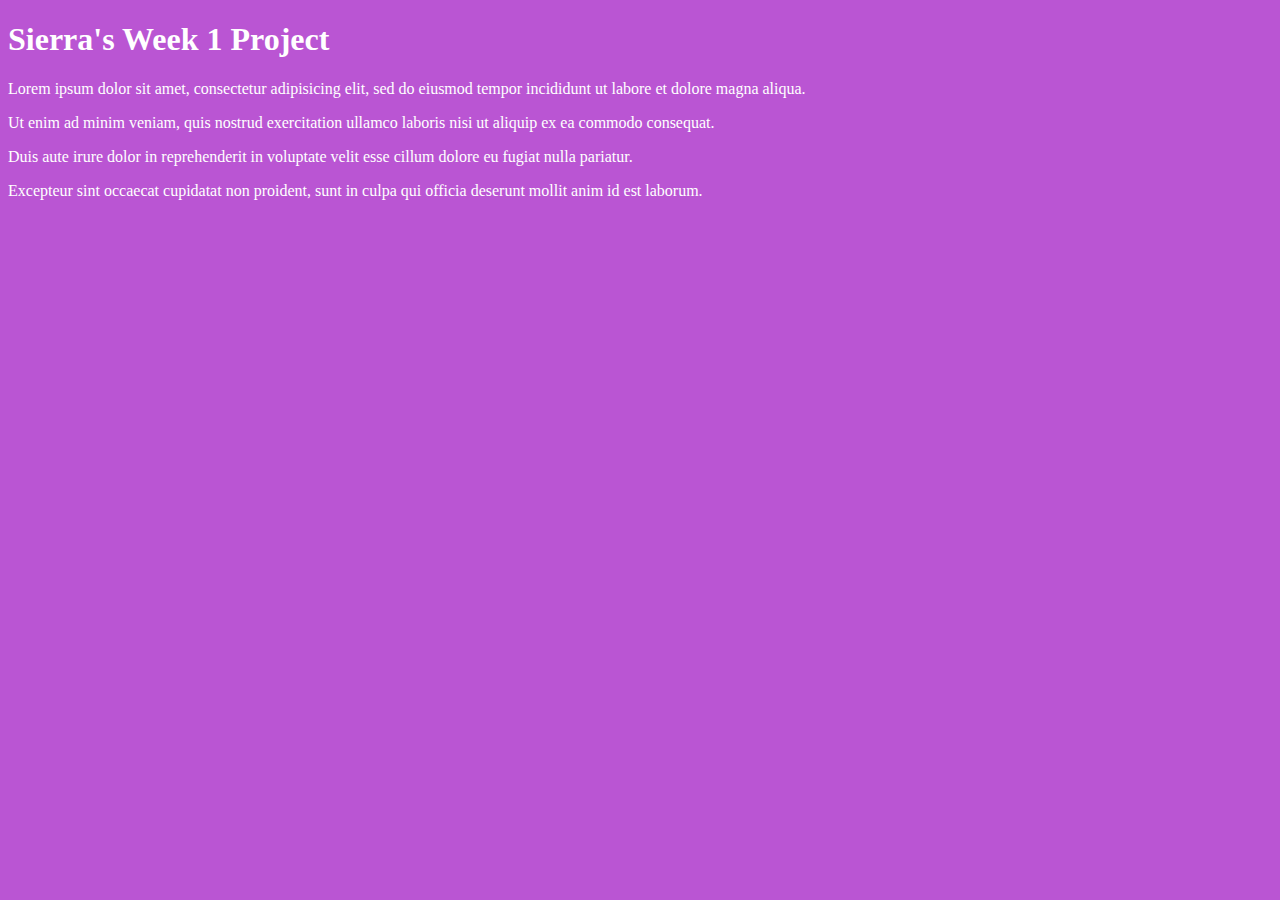
<file: unit_1/index.html>
<!DOCTYPE html>
<html>
	<head>
		<title>Sierra's First Project</title>
		<link rel="stylesheet" type="text/css" href="css/style.css">
	</head>
	<body>
		<h1>Sierra's Week 1 Project</h1>
		<p>Lorem ipsum dolor sit amet, consectetur adipisicing elit, sed do eiusmod tempor incididunt ut labore et dolore magna aliqua.</p>

		<p>Ut enim ad minim veniam, quis nostrud exercitation ullamco laboris nisi ut aliquip ex ea commodo consequat.</p>

		<p>Duis aute irure dolor in reprehenderit in voluptate velit esse cillum dolore eu fugiat nulla pariatur.</p>

		<p>Excepteur sint occaecat cupidatat non proident, sunt in culpa qui officia deserunt mollit anim id est laborum.</p>
	</body>
</html>
</file>
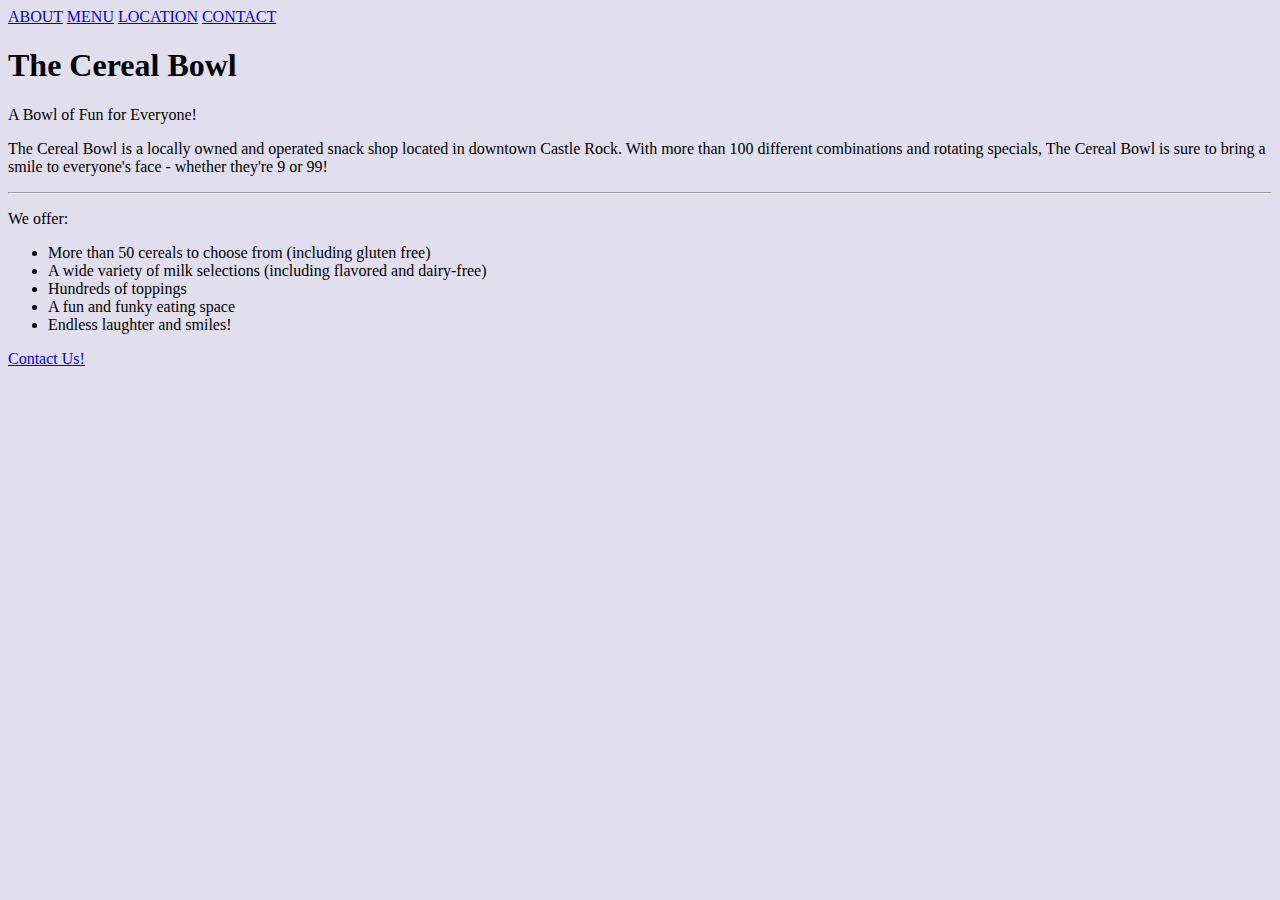
<file: unit_3/index.html>
<!DOCTYPE html>
<html>
<head>
	<title>The Cereal Bowl</title>
</head>
<link rel="stylesheet" type="text/css" href="css/style.css">
<link rel="stylesheet" href="https://fonts.googleapis.com/css?family=Architects Daughter">
<link rel="stylesheet" href="https://fonts.googleapis.com/css?family=Barrio">
<body>
	<a href="about">ABOUT</a>
	<a href="menu">MENU</a>
	<a href="location">LOCATION</a>
	<a href="contact">CONTACT</a>
	<h1>The Cereal Bowl</h1>
	<p id="slogan">A Bowl of Fun for Everyone!</p>
	
	<p>The Cereal Bowl is a locally owned and operated snack shop located in downtown Castle Rock. With more than 100 different combinations and rotating specials, The Cereal Bowl is sure to bring a smile to everyone's face - whether they're 9 or 99!</p>
	
	<hr>

	<p>We offer:</p>
	<ul>
		<li>More than 50 cereals to choose from (including gluten free)</li>
		<li>A wide variety of milk selections (including flavored and dairy-free)</li>
		<li>Hundreds of toppings</li>
		<li>A fun and funky eating space</li>
		<li>Endless laughter and smiles!</li>
	</ul>
	
	<p><a href="mailto:sierranwren@gmail.com">Contact Us!</a></p>
</body>
</html>
</file>
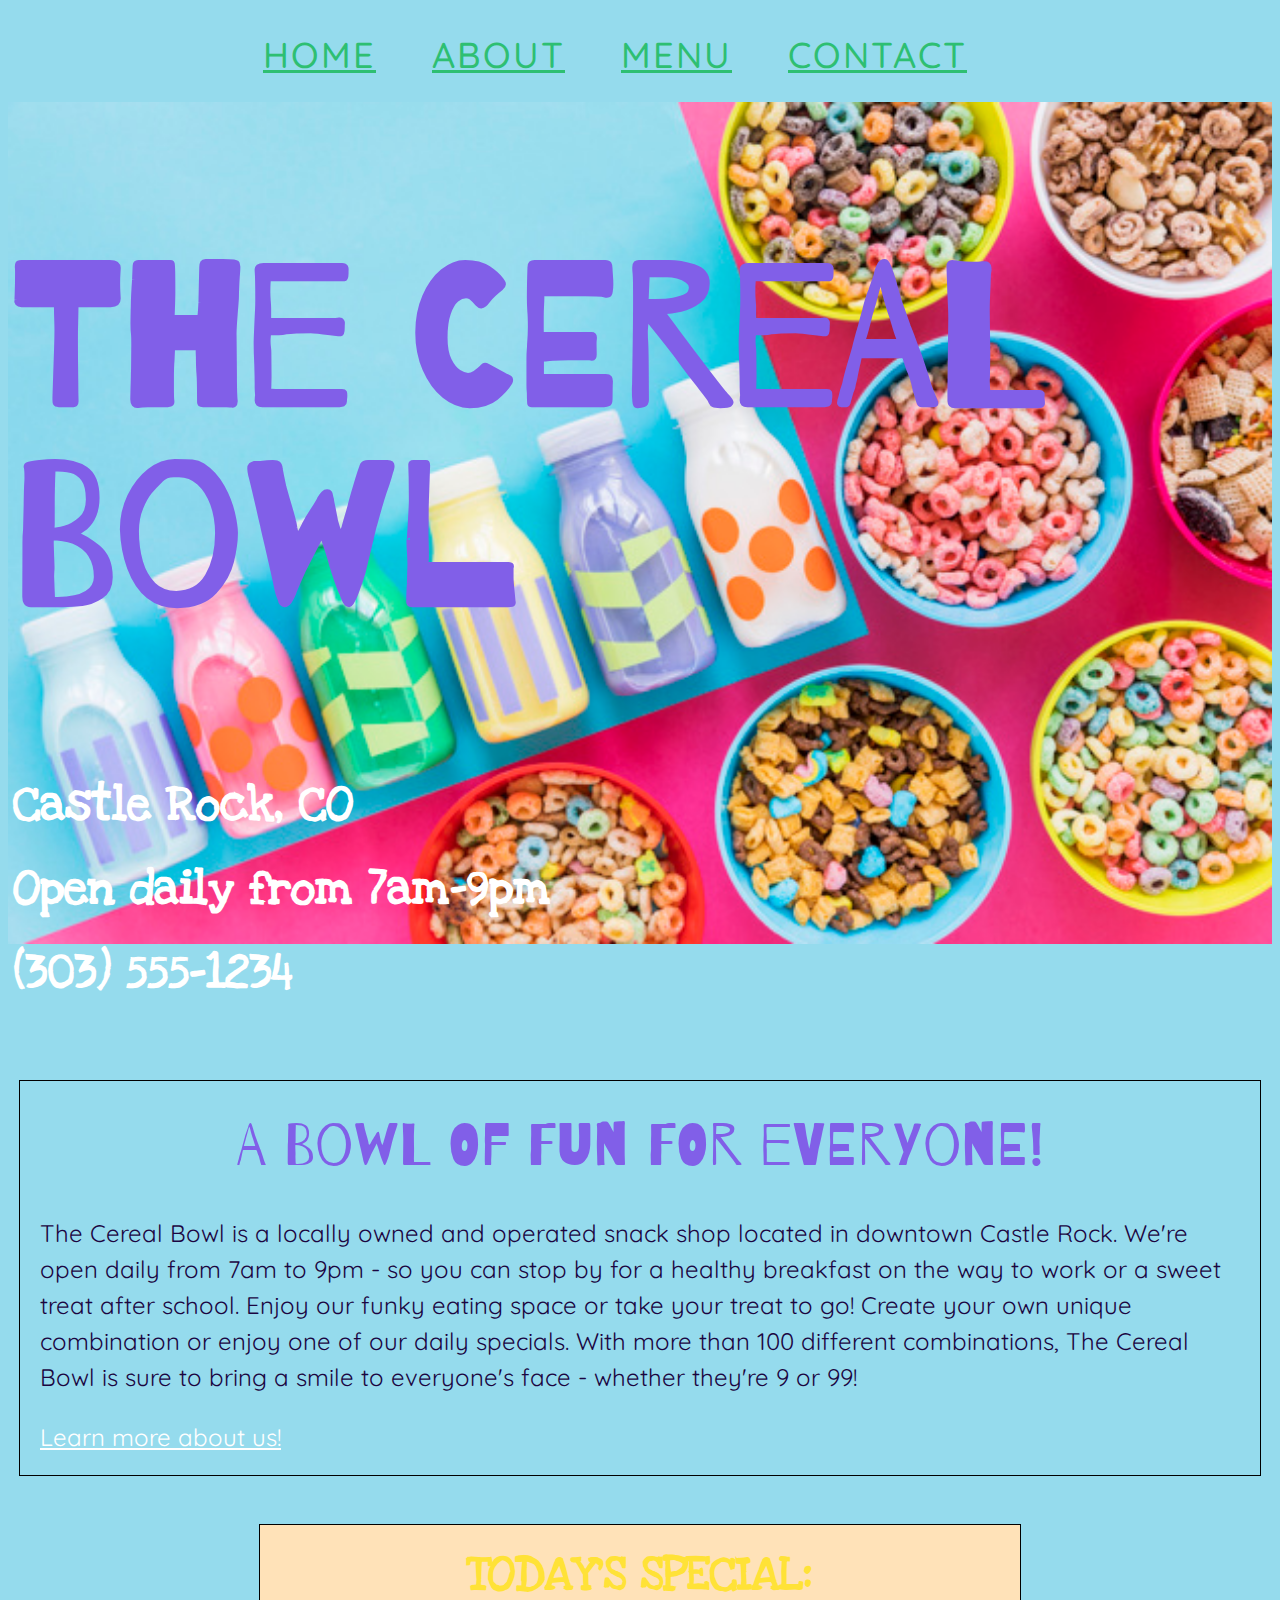
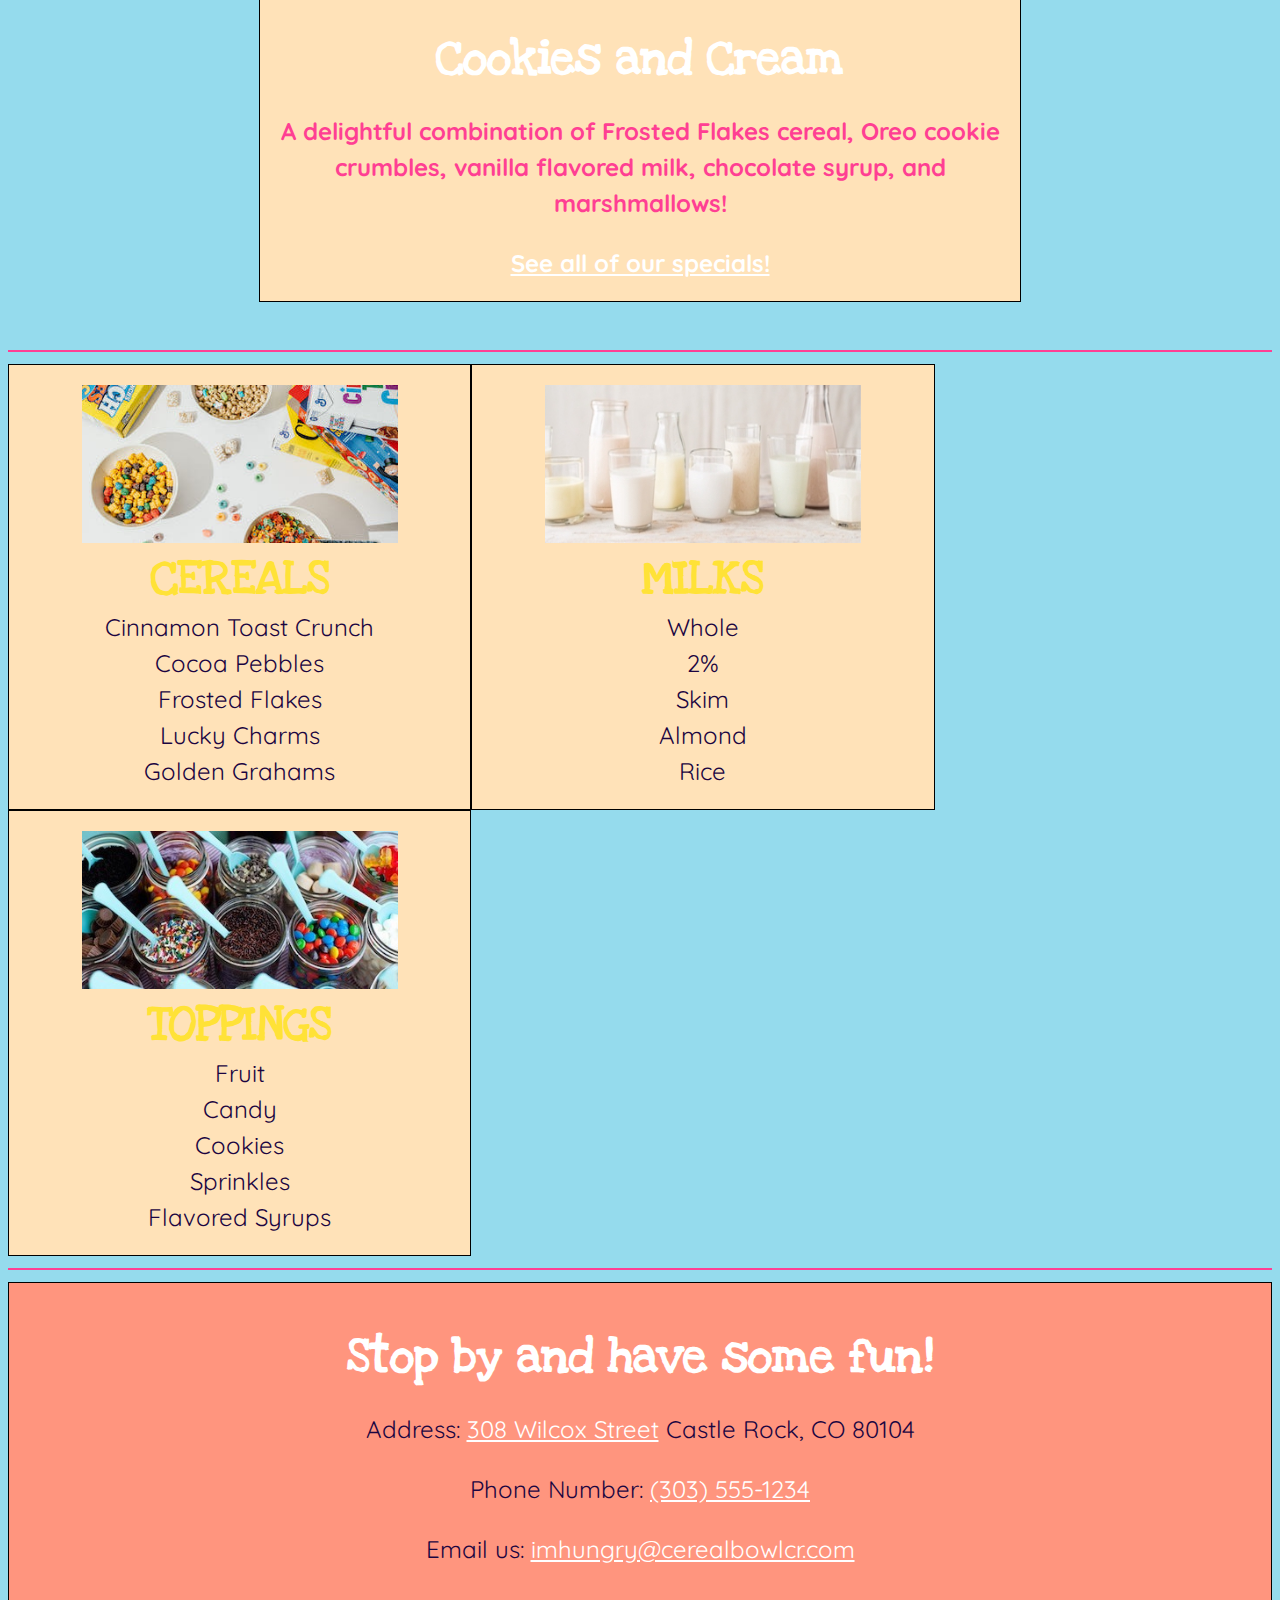
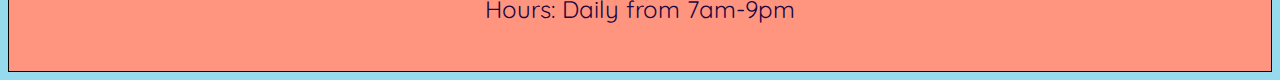
<file: unit_5/index.html>
<!DOCTYPE html>   
<html>

<head>
	<title>The Cereal Bowl</title>
	<link rel="stylesheet" type="text/css" href="css/style.css">
</head>

<body>
	<nav>
		<a class="navlinks" href="#">home</a>
		<a class="navlinks" href="#">about</a>
		<a class="navlinks" href="#">menu</a>
		<a class="navlinks" href="#">contact</a>
	</nav>
	
	<header>
		<h1>The Cereal Bowl</h1>
		<h3>Castle Rock, CO</h3>
		<h3>Open daily from 7am-9pm</h3>
		<h3>(303) 555-1234</h3>
	</header>

	<section class="intro">
		<p id="slogan">A Bowl of Fun for Everyone!</p>
		<p>	The Cereal Bowl is a locally owned and operated snack shop located in downtown Castle Rock. We're open daily from 7am to 9pm - so you can stop by for a healthy breakfast on the way to work or a sweet treat after school. Enjoy our funky eating space or take your treat to go! Create your own unique combination or enjoy one of our daily specials. With more than 100 different combinations, The Cereal Bowl is sure to bring a smile to everyone's face - whether they're 9 or 99!</p>
		<a href="#">Learn more about us!</a>
	</section>

	<section class="special">
		<h2>Today's Special:</h2>
		<h3>Cookies and Cream</h3>
		<p>A delightful combination of Frosted Flakes cereal, Oreo cookie crumbles, vanilla flavored milk, chocolate syrup, and marshmallows!</p>
		<a href="#">See all of our specials!</a>
	</section>

	<hr>

	<main>
		<div class="row">
			<div class="column">
				<img src="images/sugary_cereals.jpg" title="Sugary Cereals">
				<h2>cereals</h2>
				<ul>
					<li>Cinnamon Toast Crunch</li>
					<li>Cocoa Pebbles</li>
					<li>Frosted Flakes</li>
					<li>Lucky Charms</li>				
					<li>Golden Grahams</li>
					<!--<li>Fruity Pebbles</li>
					<li>Froot Loops</li>
					<li>Frosted Mini-Wheats</li>
					<li>Honey Nut Cheerios</li>
					<li>Cap'n Crunch</li>
					<li>Apple Jacks</li>
					<li>Pops!</li>
					<li>Life</li>
					<li>Chex</li>
					<li><a href="#">And many more!</a></li>-->
				</ul>
			</div>
				
			<div class="column">
				<img src="images/thenewmilks.jpg" alt="Milks" title="Milk in bottles">
				<h2>milks</h2>
				<ul>
					<li>Whole</li>
					<li>2%</li>
					<li>Skim</li>
					<li>Almond</li>
					<li>Rice</li>
					<!--<li>Soy</li>
					<li><a href="#">And others!</a></li>-->
				</ul>
			</div>
				
			<div class="column">
				<img src="images/candy_toppings.jpg" alt="candy topping" title="candy toppings in jars">
				<h2>toppings</h2>
				<ul>
					<li>Fruit</li>
					<li>Candy</li>
					<li>Cookies</li>
					<li>Sprinkles</li>
					<li>Flavored Syrups</li>
					<!--<li><a href="#">Get creative!</a></li>-->
				</ul>
			</div>
		</div>
	</main>	
	
	<hr>
	
	<footer>
		<h3>Stop by and have some fun!</h3>
		<p>Address: <a href="#">308 Wilcox Street</a> Castle Rock, CO 80104</p>
		<p>Phone Number: <a href="#">(303) 555-1234</a></p>
		<p>Email us: <a href="mailto:sierranwren@gmail.com">imhungry@cerealbowlcr.com</a></p>
		<p>Hours: Daily from 7am-9pm</p>
	</footer>
</body>

</html>
</file>
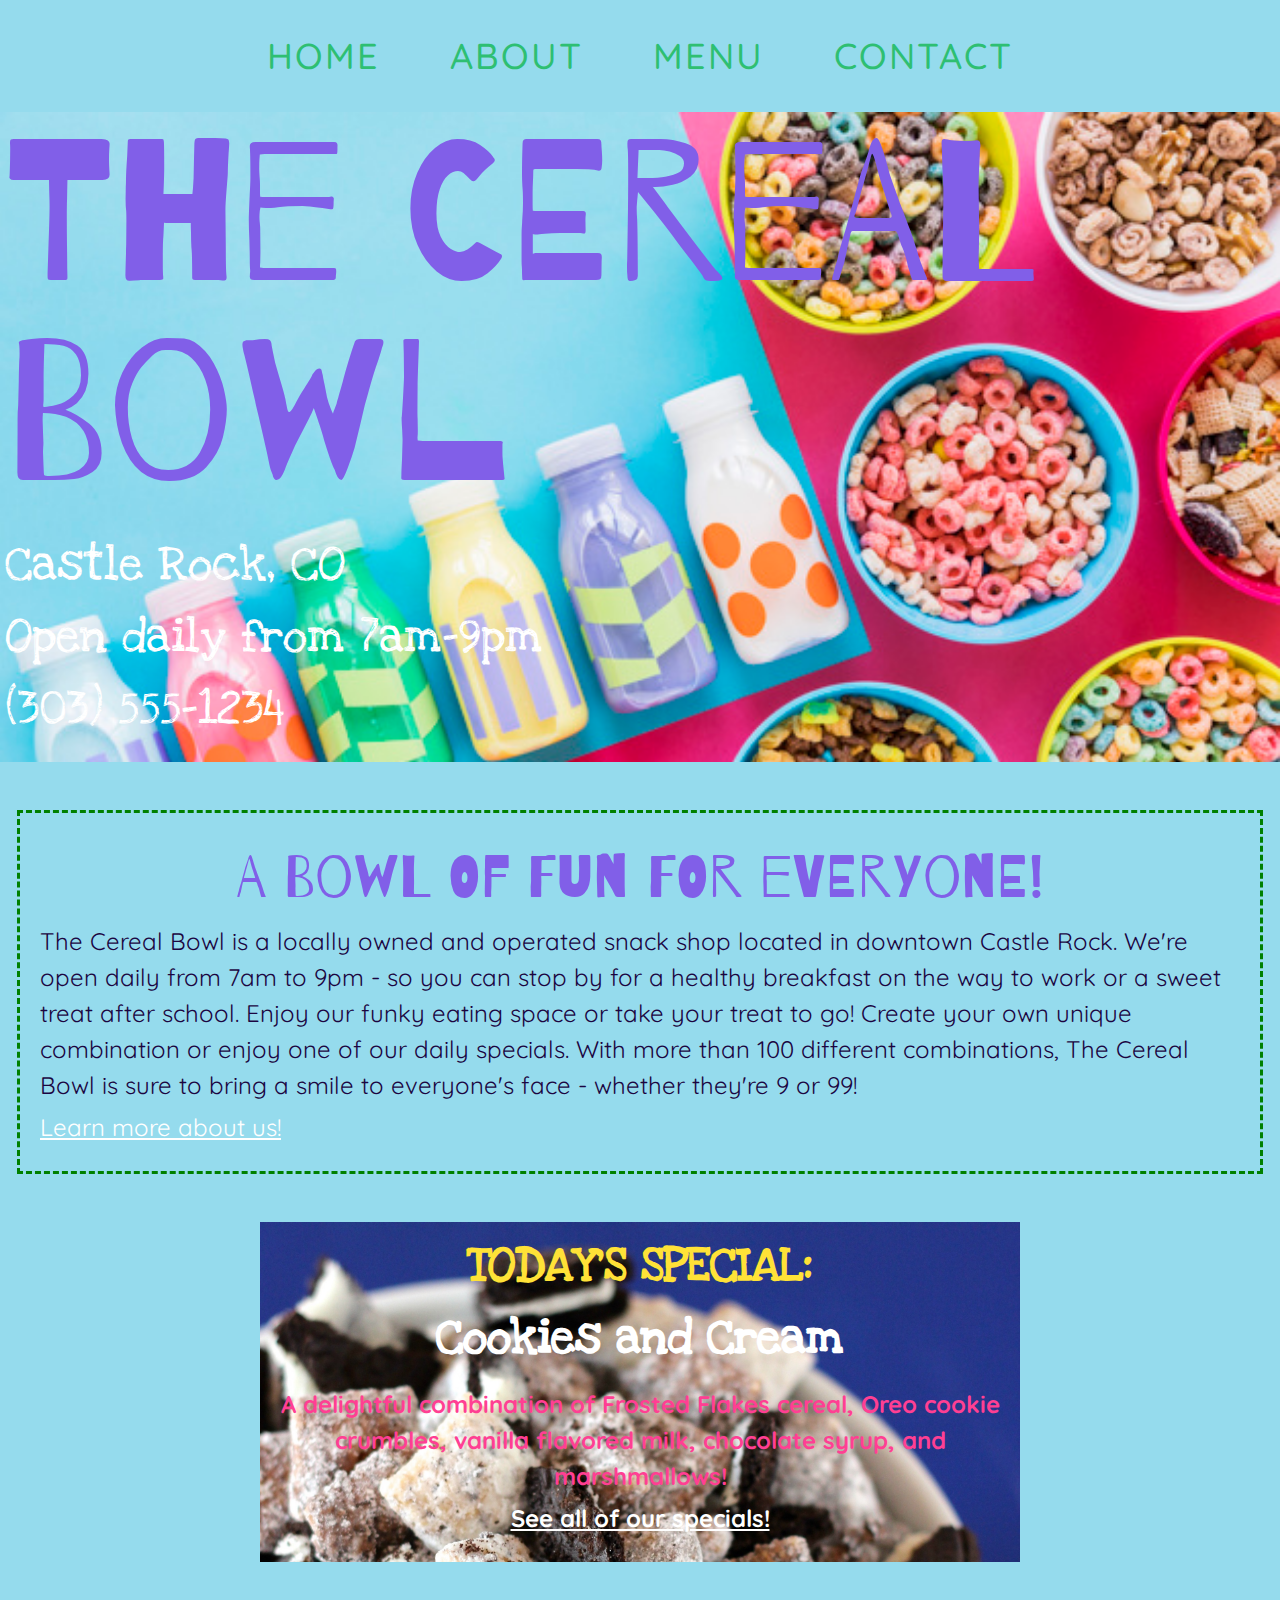
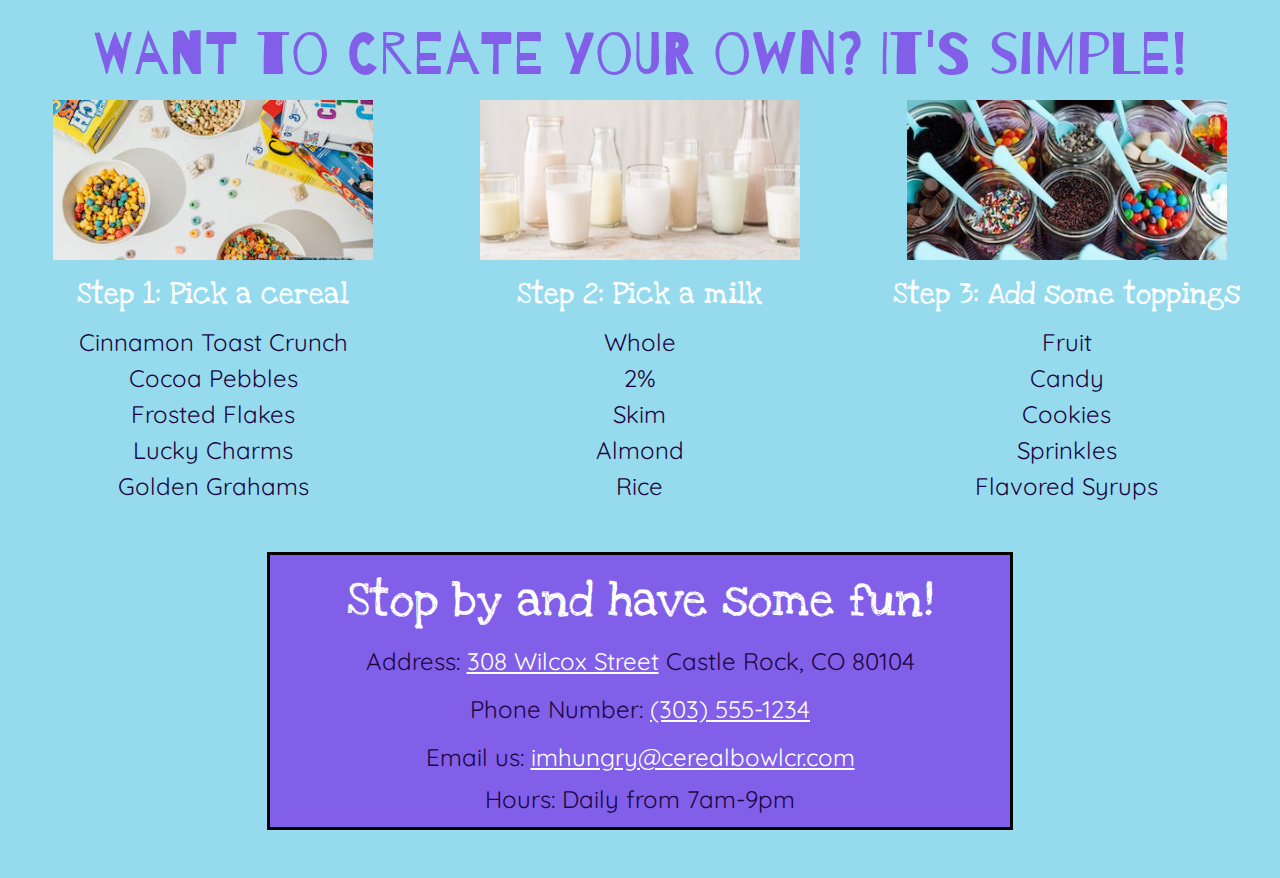
<file: unit_6/index.html>
<!DOCTYPE html>   
<html>

<head>
	<title>The Cereal Bowl</title>
	<link rel="stylesheet" type="text/css" href="css/reset.css">
	<link rel="stylesheet" type="text/css" href="css/style.css">
</head>

<body>
	<nav>
		<a href="#">home</a>
		<a href="#">about</a>
		<a href="#">menu</a>
		<a href="#">contact</a>
	</nav>
	
	<header>
		<h1>The Cereal Bowl</h1>
		<h3>Castle Rock, CO</h3>
		<h3>Open daily from 7am-9pm</h3>
		<h3>(303) 555-1234</h3>
	</header>

	<section class="intro">
		<p id="slogan">A Bowl of Fun for Everyone!</p>
		<p>	The Cereal Bowl is a locally owned and operated snack shop located in downtown Castle Rock. We're open daily from 7am to 9pm - so you can stop by for a healthy breakfast on the way to work or a sweet treat after school. Enjoy our funky eating space or take your treat to go! Create your own unique combination or enjoy one of our daily specials. With more than 100 different combinations, The Cereal Bowl is sure to bring a smile to everyone's face - whether they're 9 or 99!</p>
		<a href="#">Learn more about us!</a>
	</section>

	<section class="special">
		<h2>Today's Special:</h2>
		<h3>Cookies and Cream</h3>
		<p>A delightful combination of Frosted Flakes cereal, Oreo cookie crumbles, vanilla flavored milk, chocolate syrup, and marshmallows!</p>
		<a href="#">See all of our specials!</a>
	</section>

	<main>
		<section>
			<p id="simple">Want to create your own? It's simple!</p>
		</section>
		
		<div class="clearfix">
			<div class="column">
				<img src="images/sugary_cereals.jpg" title="Sugary Cereals">
				<h4>Step 1: Pick a cereal</h4>
				<ul>
					<li>Cinnamon Toast Crunch</li>
					<li>Cocoa Pebbles</li>
					<li>Frosted Flakes</li>
					<li>Lucky Charms</li>				
					<li>Golden Grahams</li>
					<!--<li>Fruity Pebbles</li>
					<li>Froot Loops</li>
					<li>Frosted Mini-Wheats</li>
					<li>Honey Nut Cheerios</li>
					<li>Cap'n Crunch</li>
					<li>Apple Jacks</li>
					<li>Pops!</li>
					<li>Life</li>
					<li>Chex</li>
					<li><a href="#">And many more!</a></li>-->
				</ul>
			</div>
				
			<div class="column">
				<img src="images/thenewmilks.jpg" alt="Milks" title="Milk in bottles">
				<h4>Step 2: Pick a milk</h4>
				<ul>
					<li>Whole</li>
					<li>2%</li>
					<li>Skim</li>
					<li>Almond</li>
					<li>Rice</li>
					<!--<li>Soy</li>
					<li><a href="#">And others!</a></li>-->
				</ul>
			</div>
				
			<div class="column">
				<img src="images/candy_toppings.jpg" alt="candy topping" title="candy toppings in jars">
				<h4>Step 3: Add some toppings</h4>
				<ul>
					<li>Fruit</li>
					<li>Candy</li>
					<li>Cookies</li>
					<li>Sprinkles</li>
					<li>Flavored Syrups</li>
					<!--<li><a href="#">Get creative!</a></li>-->
				</ul>
			</div>
		</div>
	</main>	
	
	<footer>
		<h3>Stop by and have some fun!</h3>
		<p>Address: <a href="#">308 Wilcox Street</a> Castle Rock, CO 80104</p>
		<p>Phone Number: <a href="#">(303) 555-1234</a></p>
		<p>Email us: <a href="mailto:sierranwren@gmail.com">imhungry@cerealbowlcr.com</a></p>
		<p>Hours: Daily from 7am-9pm</p>
	</footer>
</body>

</html>
</file>
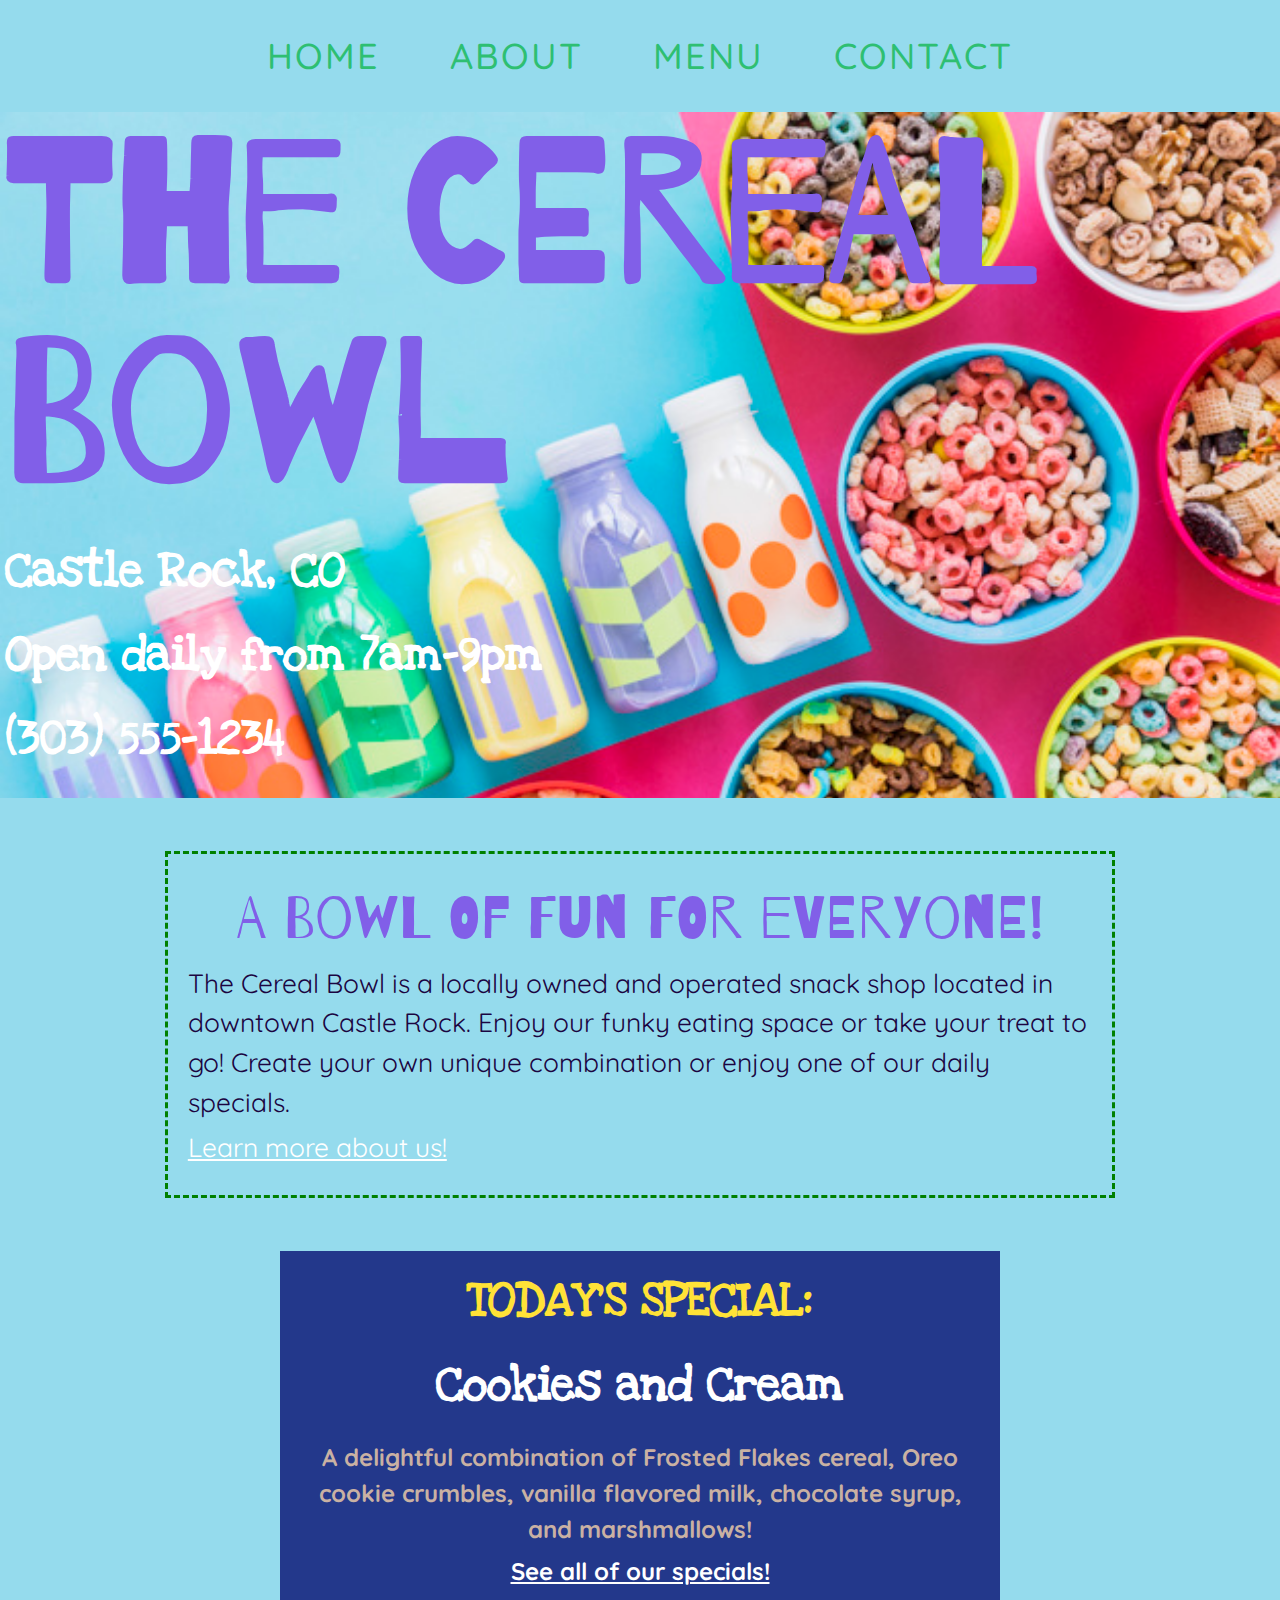
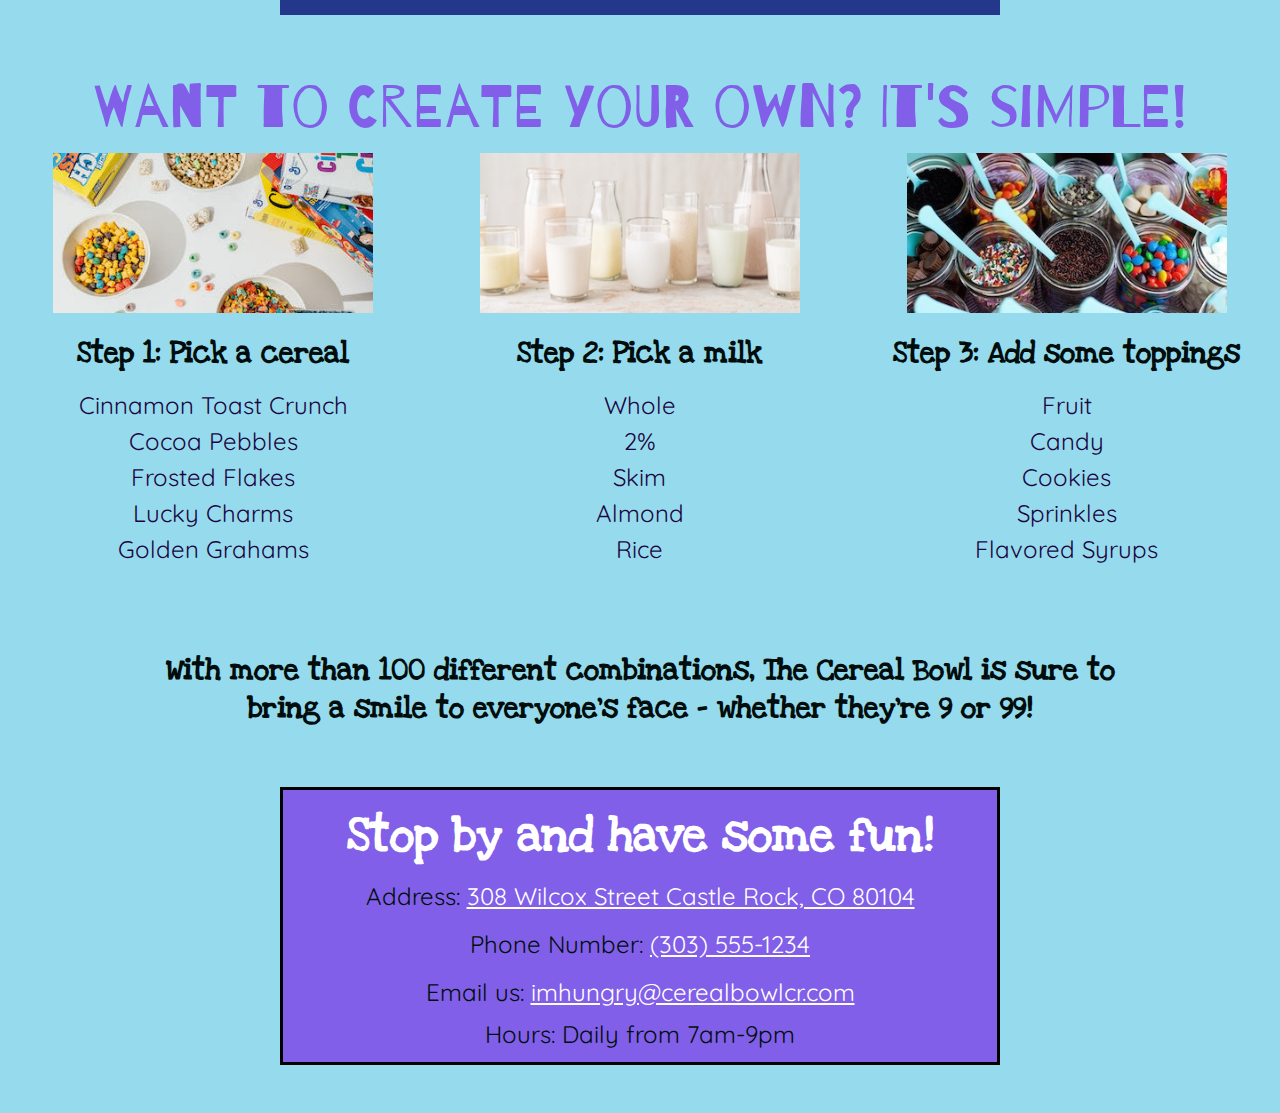
<file: unit_7/index.html>
<!DOCTYPE html>   
<html>

<head>
	<title>The Cereal Bowl</title>
	<link rel="stylesheet" type="text/css" href="css/style.css">
</head>

<body>
	<nav>
		<a href="#">home</a>
		<a href="#">about</a>
		<a href="#">menu</a>
		<a href="#">contact</a>
	</nav>
	
	<header>
		<h1>The Cereal Bowl</h1>
		<h3>Castle Rock, CO</h3>
		<h3>Open daily from 7am-9pm</h3>
		<h3>(303) 555-1234</h3>
	</header>

	<section class="intro">
		<p class="slogan">A Bowl of Fun for Everyone!</p>
		<p>	The Cereal Bowl is a locally owned and operated snack shop located in downtown Castle Rock. Enjoy our funky eating space or take your treat to go! Create your own unique combination or enjoy one of our daily specials.</p>
		<a href="#">Learn more about us!</a>
	</section>

	<section class="special">
		<h2>Today's Special:</h2>
		<h3>Cookies and Cream</h3>
		<p>A delightful combination of Frosted Flakes cereal, Oreo cookie crumbles, vanilla flavored milk, chocolate syrup, and marshmallows!</p>
		<a href="#">See all of our specials!</a>
	</section>

	<section>
		<p class="slogan">Want to create your own? It's simple!</p>
	</section>
		
	<section class="clearfix">
		<div class="column">
			<img src="images/sugary_cereals.jpg" title="Sugary Cereals">
			<h4>Step 1: Pick a cereal</h4>
			<ul>
				<li>Cinnamon Toast Crunch</li>
				<li>Cocoa Pebbles</li>
				<li>Frosted Flakes</li>
				<li>Lucky Charms</li>				
				<li>Golden Grahams</li>
			</ul>
		</div>
				
		<div class="column">
			<img src="images/thenewmilks.jpg" alt="Milks" title="Milk in bottles">
			<h4>Step 2: Pick a milk</h4>
			<ul>
				<li>Whole</li>
				<li>2%</li>
				<li>Skim</li>
				<li>Almond</li>
				<li>Rice</li>
			</ul>
		</div>
				
		<div class="column">
			<img src="images/candy_toppings.jpg" alt="candy topping" title="candy toppings in jars">
			<h4>Step 3: Add some toppings</h4>
			<ul>
				<li>Fruit</li>
				<li>Candy</li>
				<li>Cookies</li>
				<li>Sprinkles</li>
				<li>Flavored Syrups</li>
			</ul>
		</div>
	</section>

	<section>
		<h4 id="combo">With more than 100 different combinations, The Cereal Bowl is sure to bring a smile to everyone's face - whether they're 9 or 99!</h4>
	</section>
	
	<footer>
		<h3>Stop by and have some fun!</h3>
		<p>Address: <a href="#">308 Wilcox Street Castle Rock, CO 80104</a> </p>
		<p>Phone Number: <a href="#">(303) 555-1234</a></p>
		<p>Email us: <a href="mailto:sierranwren@gmail.com">imhungry@cerealbowlcr.com</a></p>
		<p>Hours: Daily from 7am-9pm</p>
	</footer>
</body>

</html>
</file>
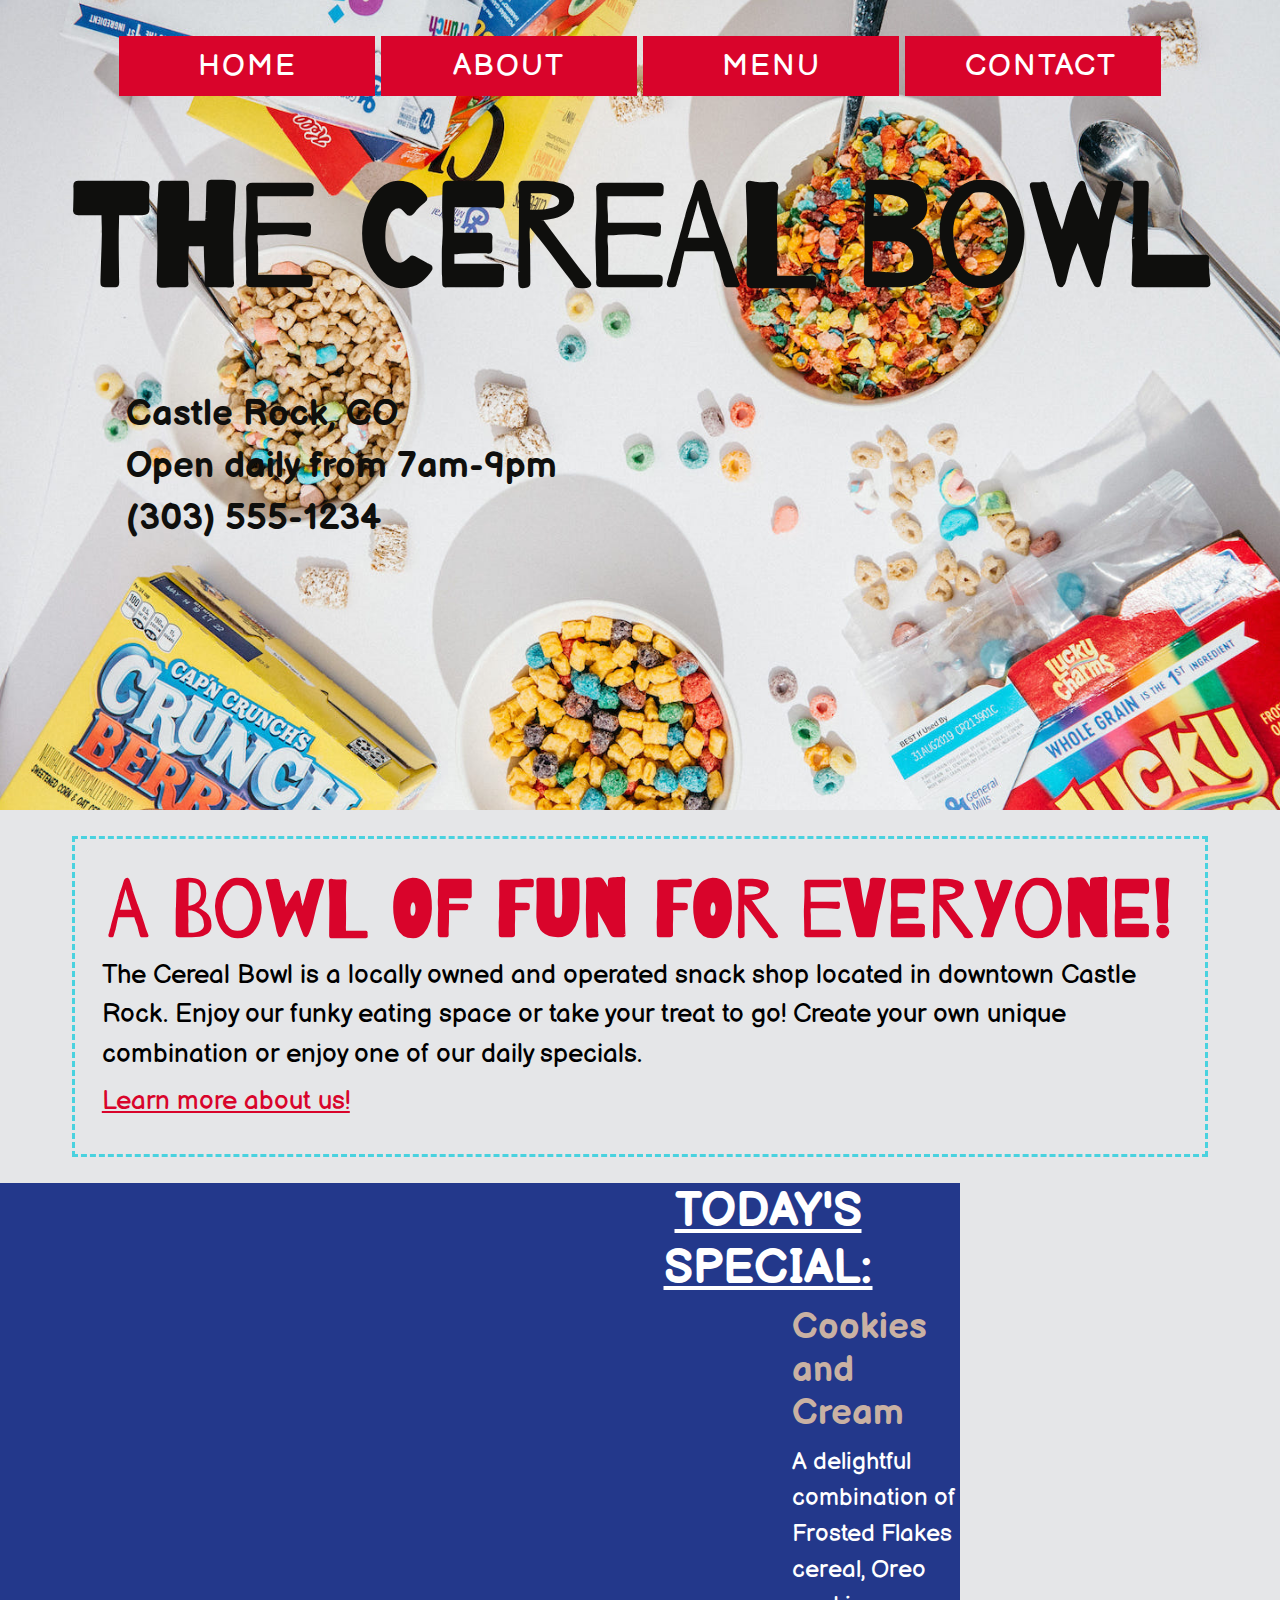
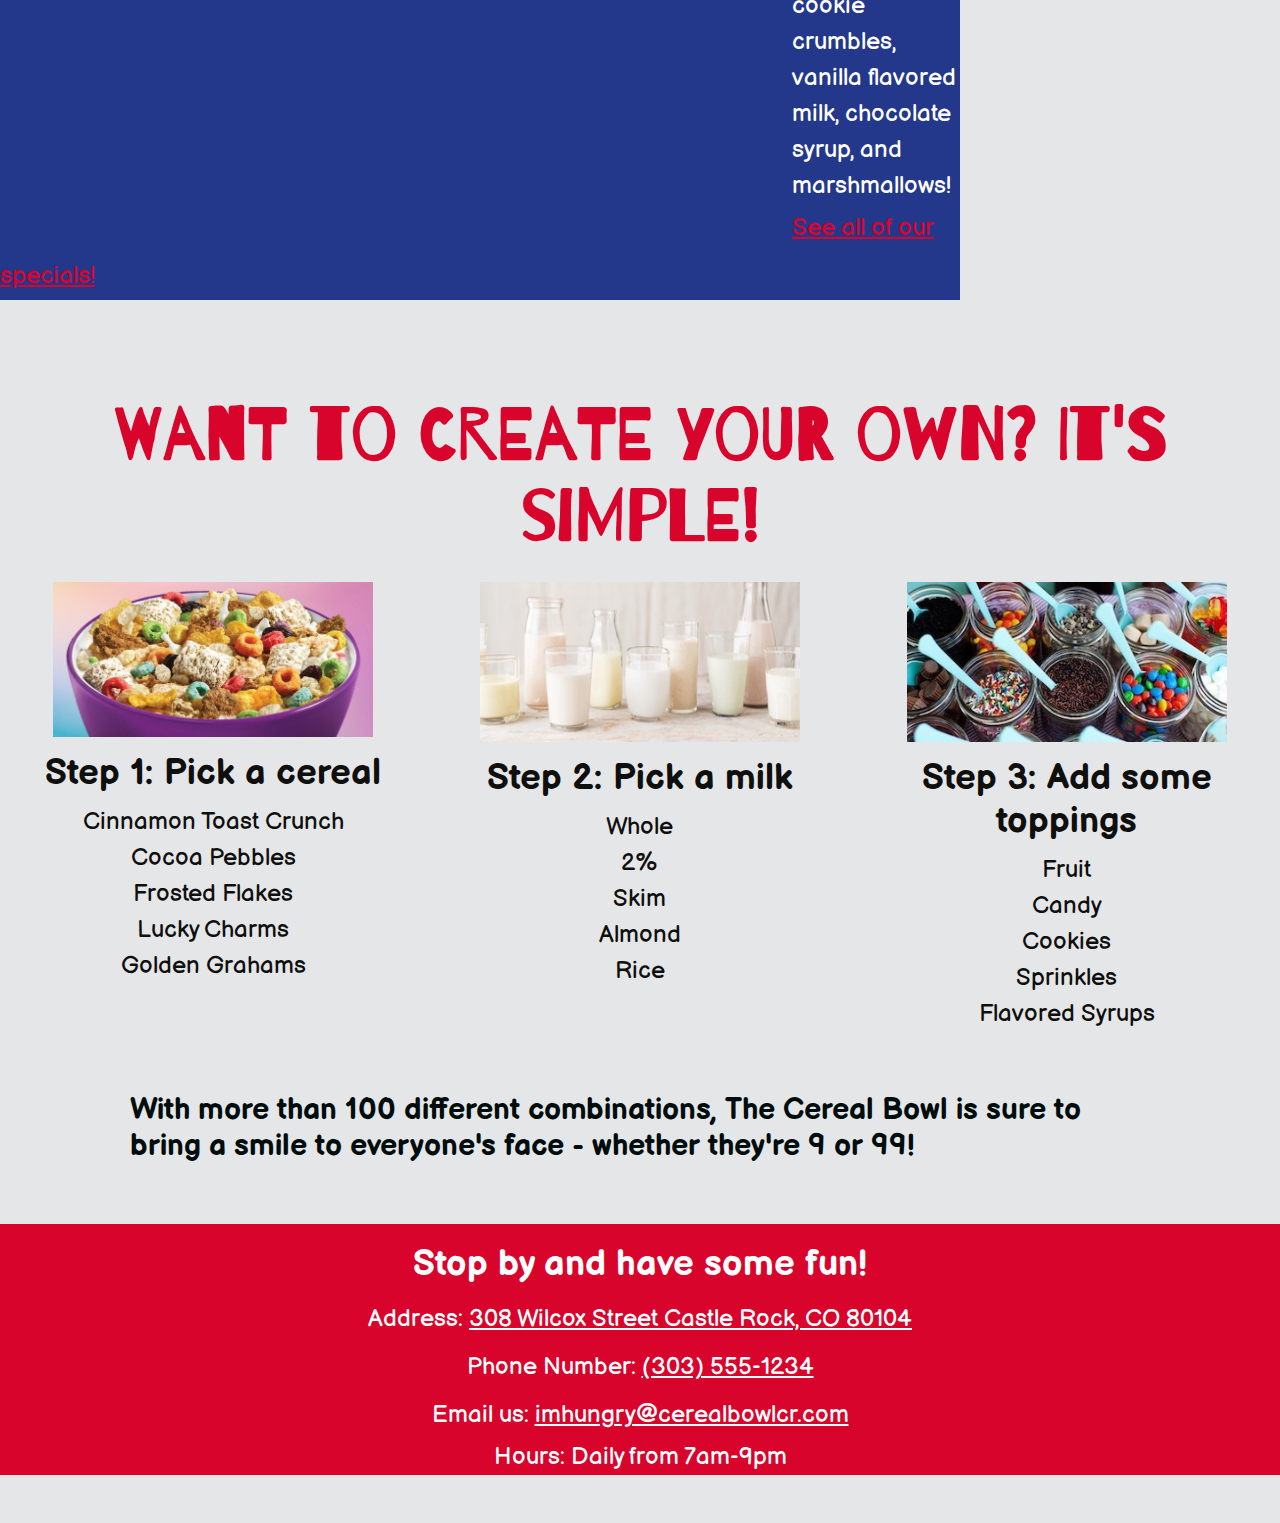
<file: unit_8/index.html>
<!DOCTYPE html>   
<html>

<head>
	<title>The Cereal Bowl</title>
	<link rel="stylesheet" type="text/css" href="css/style.css">
	<meta name="viewport" content="width=device-width, initial-scale=1">
</head>

<body>
	<div class="hero-image">
		<div class="hero-text">
			<nav>
				<a href="#">home</a>
				<a href="#">about</a>
				<a href="#">menu</a>
				<a href="#">contact</a>
			</nav>
			<h1>The Cereal Bowl</h1>
			<h3>Castle Rock, CO</h3>
			<h3>Open daily from 7am-9pm</h3>
			<h3>(303) 555-1234</h3>
		</div>
	</div>

	<section class="intro">
		<h2>A Bowl of Fun for Everyone!</h2>
		<p>The Cereal Bowl is a locally owned and operated snack shop located in downtown Castle Rock. Enjoy our funky eating space or take your treat to go! Create your own unique combination or enjoy one of our daily specials.</p>
		<a href="#">Learn more about us!</a>
	</section>

	<section class="special">
		<h2>Today's Special:</h2>
		<h3>Cookies and Cream</h3>
		<p>A delightful combination of Frosted Flakes cereal, Oreo cookie crumbles, vanilla flavored milk, chocolate syrup, and marshmallows!</p>
		<a href="#">See all of our specials!</a>
	</section>

	<section class="create">
		<h2>Want to create your own? It's simple!</h2>
	</section>
		
	<section class="clearfix">
		<div class="column">
			<img src="images/unicorn.png" title="Mixed Cereal">
			<h3>Step 1: Pick a cereal</h3>
			<ul>
				<li>Cinnamon Toast Crunch</li>
				<li>Cocoa Pebbles</li>
				<li>Frosted Flakes</li>
				<li>Lucky Charms</li>				
				<li>Golden Grahams</li>
			</ul>
		</div>
				
		<div class="column">
			<img src="images/thenewmilks.jpg" alt="Milks" title="Milk in bottles">
			<h3>Step 2: Pick a milk</h3>
			<ul>
				<li>Whole</li>
				<li>2%</li>
				<li>Skim</li>
				<li>Almond</li>
				<li>Rice</li>
			</ul>
		</div>
				
		<div class="column">
			<img src="images/candy_toppings.jpg" alt="candy topping" title="candy toppings in jars">
			<h3>Step 3: Add some toppings</h3>
			<ul>
				<li>Fruit</li>
				<li>Candy</li>
				<li>Cookies</li>
				<li>Sprinkles</li>
				<li>Flavored Syrups</li>
			</ul>
		</div>
	</section>

	<section>
		<h4 id="combo">With more than 100 different combinations, The Cereal Bowl is sure to bring a smile to everyone's face - whether they're 9 or 99!</h4>
	</section>
	
	<footer>
		<h3>Stop by and have some fun!</h3>
		<p>Address: <a href="#">308 Wilcox Street Castle Rock, CO 80104</a> </p>
		<p>Phone Number: <a href="#">(303) 555-1234</a></p>
		<p>Email us: <a href="mailto:sierranwren@gmail.com">imhungry@cerealbowlcr.com</a></p>
		<p>Hours: Daily from 7am-9pm</p>
	</footer>
</body>

</html>
</file>
<file: unit_1/css/style.css>
body {
	background-color: mediumorchid;
}
h1, p {
	color: white;
}
</file>
<file: unit_3/css/style.css>
body {background-color: #E1DEEE;
}
</file>
<file: unit_5/css/style.css>
@import url('https://fonts.googleapis.com/css2?family=Barrio&family=Love+Ya+Like+A+Sister&family=Quicksand:wght@400;600&display=swap');

body {
	background-color: #95DBED;
	font-size: 1.5em; /*1em = 16px*/
	color: #1B0541;
}

nav {
	padding: 20px;
	text-align: center;
}

header {
	background-image: url(../images/milk_and_cereal.jpg);
	background-repeat: no-repeat;
	background-size: 100%;
	padding: 5px;
}

h1 {
	color: #815FE8;
	font-family: "Barrio", cursive;
	font-size: 200px;
	text-align: left;
	line-height: 1em;
}

#slogan {
	color: #815FE8;
	font-family: "Barrio", cursive;
	font-size: 60px;
	padding: 0;
	margin: 0;
	text-align: center;
}

h2 {
	color: #FFE237;
	font-family: "Love Ya Like A Sister", cursive;
	font-size: 2em;
	text-transform: uppercase;
	padding: 0;
	margin: 0;
}

h3 {
	color: #FFF;
	font-family: "Love Ya Like A Sister", cursive;
	font-size: 2em;
	margin: .5em auto;
}

p {
	font-family: "Quicksand", sans-serif;
	line-height: 1.5em;
}

ul {
	font-family: "Quicksand", sans-serif;
	list-style: none;
  	margin: 0;
  	padding: 0;
  	line-height: 1.5em;
}

a {
	font-family: "Quicksand", sans-serif;
	line-height: 1.5em;
	color: #FFF;
	text-decoration: underline;
}

footer {
	background-color: #FF957E;
	border: 1px black solid;
	padding: 20px;
	text-align: center;
}

hr {
	border: none; 
	height: 2px;
	background-color: #FF3F93;
}

img {
	width: 75%;
	height: 75%;
}

.navlinks {
	color: #2EBF72;
	font-family: "Quicksand", sans-serif;
	text-transform: uppercase;
	font-size: 1.5em;
	font-weight: 500;
	letter-spacing: 2px;
	padding-right: 50px;
}

.intro {
	border: 1px black solid;
	padding: 20px;
	width: 50em;
	margin: 2em auto;
	text-align: left;
}

.special {
	background-color: #FFE2B8;
	border: 1px black solid;
	padding: 20px;
	width: 30em;
	margin: 2em auto;
	text-align: center;
	color: #FF3F93;
	font-weight: bold;
}

/*.menu {
	width: 30em;
	margin: 2em 0;
	float: left;
	width: 33.33%
	padding: 2px;
}*/

.column {
	background-color: #FFE2B8;
	border: 1px black solid;
	padding: 20px;
	float: left;
	width: 33.33%;
	text-align: center;
}

.row:after {
	content: "";
	display: table;
	clear: both;
}
</file>
<file: unit_6/css/style.css>
@import url('https://fonts.googleapis.com/css2?family=Barrio&family=Love+Ya+Like+A+Sister&family=Quicksand:wght@400;600&display=swap');

body {
	background-color: #95DBED;
	font-size: 1.5em; /*1em = 16px*/
	color: #1B0541;
}

nav {
	padding: 20px;
	text-align: center;
}

/*LoVe HAte*/

nav a:link {
	color: #2EBF72;
	font-family: "Quicksand", sans-serif;
	text-transform: uppercase;
	font-size: 1.5em;
	font-weight: 500;
	letter-spacing: 2px;
	text-decoration: none;
	margin: 0 32px;
}

nav a:visited {
	color: #2EBF72;
}

nav a:hover {
	border-bottom: 1px solid #FFF;
}

nav a:active {
	color: #2EBF72;	
}

header {
	background-image: url(../images/milk_and_cereal.jpg);
	background-repeat: no-repeat;
	background-size: 100%;
	padding: 5px;
}

h1 {
	color: #815FE8;
	font-family: "Barrio", cursive;
	font-size: 200px;
	text-align: left;
	line-height: 1em;
}

#slogan {
	color: #815FE8;
	font-family: "Barrio", cursive;
	font-size: 60px;
	padding: 0;
	margin: 0;
	text-align: center;
}

h2 {
	color: #FFE237;
	font-family: "Love Ya Like A Sister", cursive;
	font-size: 2em;
	text-transform: uppercase;
	padding: 0;
	margin: 0;
}

h3 {
	color: #FFF;
	font-family: "Love Ya Like A Sister", cursive;
	font-size: 2em;
	margin: .5em auto;
}

h4 {
	color: #FFF;
	font-family: "Love Ya Like A Sister", cursive;
	font-size: 1.25em;
	margin: .5em auto;
}

p {
	font-family: "Quicksand", sans-serif;
	line-height: 1.5em;
}

ul {
	font-family: "Quicksand", sans-serif;
	list-style: none;
  	margin: 0;
  	padding: 0;
  	line-height: 1.5em;
}

a {
	font-family: "Quicksand", sans-serif;
	line-height: 2em;
	color: #FFF;
	text-decoration: underline;
}

footer {
	background-color: #815FE8;
	border: 3px black solid;
	width: 30em;
	padding: 10px;
	margin: 2em auto;
	line-height: 1em;
	text-align: center;
	clear: both;
}

img {
	width: 75%;
	height: 75%;
}

.intro {
	border: 3px green dashed;
	padding: 20px;
	width: 50em;
	margin: 2em auto;
	text-align: left;
}

.special {
	background-image: url(../images/muddy_buddies.jpg);
	background-size: 100%;
	padding: 20px;
	width: 30em;
	margin: 2em auto;
	text-align: center;
	color: #FF3F93;
	font-weight: bold;
}

#simple {
	color: #815FE8;
	font-family: "Barrio", cursive;
	font-size: 60px;
	padding: 0;
	margin: 0;
	text-align: center;
}

.column {
	float: left;
	width: 33.33%;
	padding-bottom: 2em;
	text-align: center;
}

.clearfix: after {
	visibility: hidden;
	display: block;
	font-size: 0;
	content: " ";
	clear: both;
	height: 0;
}
</file>
<file: unit_7/css/style.css>
@import url('https://fonts.googleapis.com/css2?family=Barrio&family=Love+Ya+Like+A+Sister&family=Quicksand:wght@400;600&display=swap');

* {
	margin: 0;
	padding: 0;
	box-sizing: border-box;
}

body {
	background-color: #95DBED;
	font-size: 1.5em; /*1em = 16px*/
	color: #1B0541;
}

nav {
	padding: 20px;
	text-align: center;
}

/*LoVe HAte*/

nav a:link {
	color: #2EBF72;
	font-family: "Quicksand", sans-serif;
	text-transform: uppercase;
	font-size: 1.5em;
	font-weight: 500;
	letter-spacing: 2px;
	text-decoration: none;
	margin: 0 32px;
}

nav a:visited {
	color: #2EBF72;
}

nav a:hover {
	border-bottom: 1px solid #FFF;
}

nav a:active {
	color: #2EBF72;	
}

header {
	background-image: url(../images/milk_and_cereal.jpg);
	background-repeat: no-repeat;
	background-size: 100%;
	padding: 5px;
}

h1 {
	color: #815FE8;
	font-family: "Barrio", cursive;
	font-size: 200px;
	text-align: left;
	line-height: 1em;
}

.slogan {
	color: #815FE8;
	font-family: "Barrio", cursive;
	font-size: 60px;
	padding: 0;
	margin: 0;
	text-align: center;
}

h2 {
	color: #FFE237;
	font-family: "Love Ya Like A Sister", cursive;
	font-size: 2em;
	text-transform: uppercase;
	padding: 0;
	margin: 0;
}

h3 {
	color: #FFF;
	font-family: "Love Ya Like A Sister", cursive;
	font-size: 2em;
	margin: .5em auto;
}

h4 {
	color: #000D0C;
	font-family: "Love Ya Like A Sister", cursive;
	font-size: 1.25em;
	margin: .5em auto;
}

p {
	font-family: "Quicksand", sans-serif;
	line-height: 1.5em;
}

ul {
	font-family: "Quicksand", sans-serif;
	list-style: none;
  	margin: 0;
  	padding: 0;
  	line-height: 1.5em;
}

a {
	font-family: "Quicksand", sans-serif;
	line-height: 2em;
	color: #FFF;
	text-decoration: underline;
}

footer {
	background-color: #815FE8;
	border: 3px black solid;
	width: 30em;
	padding: 10px;
	margin: 2em auto;
	line-height: 1em;
	text-align: center;
	clear: both;
	color: #000D0C;
}

img {
	width: 75%;
	height: 75%;
}

.intro {
	border: 3px green dashed;
	padding: 20px;
	width: 36em;
	margin: 2em auto;
	text-align: left;
	font-size: 1.1em;
}

.special {
	background-color: #23388B;
	background-size: 100%;
	padding: 20px;
	width: 30em;
	margin: 2em auto;
	text-align: center;
	color: #C9B1A3;
	font-weight: bold;
}

#simple {
	color: #815FE8;
	font-family: "Barrio", cursive;
	font-size: 60px;
	padding: 0;
	margin: 0;
	text-align: center;
}

.column {
	float: left;
	width: 33.33%;
	padding-bottom: 1em;
	text-align: center;
}

.clearfix:after {
	visibility: hidden;
	display: block;
	font-size: 0;
	content: " ";
	clear: both;
	height: 0;
}

#combo {
	width: 34em;
	margin: 2em auto;
	text-align: center;
}
</file>
<file: unit_8/css/style.css>
@import url('https://fonts.googleapis.com/css2?family=Balsamiq+Sans:wght@400;700&family=Barrio&display=swap');

* {
	margin: 0;
	padding: 0;
	box-sizing: border-box;
}

body {
	background-color: #E5E6E8;
	font-size: 1.5em; /*1em = 16px*/
	position: relative;
	color: #0F0F0D;
}

nav {
	margin: auto;
	text-align: center;
}

/*LoVe HAte*/

nav a {
	font-family: "Balsamiq Sans", cursive;
	color: #FFF;
	background-color: #D9042B;
	padding: 0 2em;
	font-size: 1.25em;
	display: inline-block;
	width: 20%;
	font-weight: 500;
	text-align: center;
	text-transform: uppercase;
	letter-spacing: 2px;
	text-decoration: none;
}

nav a:hover {
	color: #000;
}

h1 {
	font-family: "Barrio", cursive;
	font-size: 6em;
	padding: .5em;
	line-height: 1em;
	text-align: center;
}

h2 {
	color: #D9042B;
	font-family: "Barrio", cursive;
	font-size: 3em;
	text-align: center;
}

h3 {
	font-family: "Balsamiq Sans", cursive;
	margin: .25em auto;
	font-size: 1.5em;
	padding: 0;
}

h4 {
	color: #000D0C;
	font-family: "Balsamiq Sans", cursive;
	font-size: 1.25em;
	margin: .5em auto;
}

p {
	font-family: "Balsamiq Sans", cursive;
	line-height: 1.5em;
	color: #000;
}

ul {
	font-family: "Balsamiq Sans", cursive;
	list-style: none;
  	margin: 0;
  	padding: 0;
  	line-height: 1.5em;
}

a {
	font-family: "Balsamiq Sans", cursive;
	line-height: 2em;
	color: #D9042B;
	text-decoration: underline;
}

footer {
	background-color: #D9042B;
	color: #FFF;
	padding-top: 10px;
	margin: 2em auto;
	text-align: center;
	clear: both;
}

footer p,a {
	color: #FFF;
	text-align: center;
}

img {
	width: 75%;
}

.hero-image {
	background-image: url(../images/new_cover_photo.jpg);
	background-position: center;
	background-repeat: no-repeat;
	background-size: cover;
	min-height: 90vh;
	padding: 1.5em 0;
}

.hero-text h3 {
	text-align: left;
	padding-left: 3.5em;
}

.intro {
	border: 3px #49D2DF dashed;
	padding: 1em;
	max-width: 43em;
	margin: 1em auto;
	text-align: left;
	font-size: 1.1em;
}

.intro a {
	color: #D9042B;
}

.intro p {
	color: #000;
}

.special {
	background: url(../images/muddy_buddies.jpg), #23388B;
	background-size: 50%;
	background-position: left;
	background-repeat: no-repeat;
	padding-top: 5em;
	padding-bottom: 5em;
	text-align: left;
	color: #C9B1A3;
}

.special h2 {
	color: #FFF;
	font-family: "Balsamiq Sans", cursive;
	font-size: 2em;
	padding-left: 12em;
	text-decoration: underline;
	text-transform: uppercase;
}

.special h3 {
	padding-left: 22em;
}

.special p {
	color: #FFF;
	padding-left: 33em;
	max-width: none;
}

.special a {
	color: #D9042B;
	padding-left: 33em;
}

.create {
	padding-top: 4em;
	padding-bottom: 1em;
}

.column {
	float: left;
	width: 33.33%;
	text-align: center;
}

.clearfix:after {
	visibility: hidden;
	display: block;
	font-size: 0;
	content: " ";
	clear: both;
	height: 0;
}

#combo {
	max-width: 34em;
	margin: 2em auto;
	text-align: left;
}

@media only screen and (max-width: 1330px) {
	.special {
		width: 75%;
		background-image: none;
		padding: 0;
	}
}

@media only screen and (max-width: 1110px) {
	.hero-image {
		height: 75%;
	}

	.hero-text {
		padding-top: 2em;
	}

	.column {
		float: none;
		width: 75%;
		margin: 2em auto;
	}

	#combo {
		width: 50%;
	}
}

@media only screen and (max-width: 875px) {
	nav {
		display: block;
	}

	.hero-image {
		height: 50%;
	}

	.hero-text {
		font-size: 50%;
	}
}

@media only screen and (max-width: 760px) {
	footer {
		width: 75%;
		font-size: 75%;
		line-height: 1.5em;
	}
}

@media only screen and (max-width: 592px) {
	.special h2 {
		width: 100%;
	}
}
</file>
